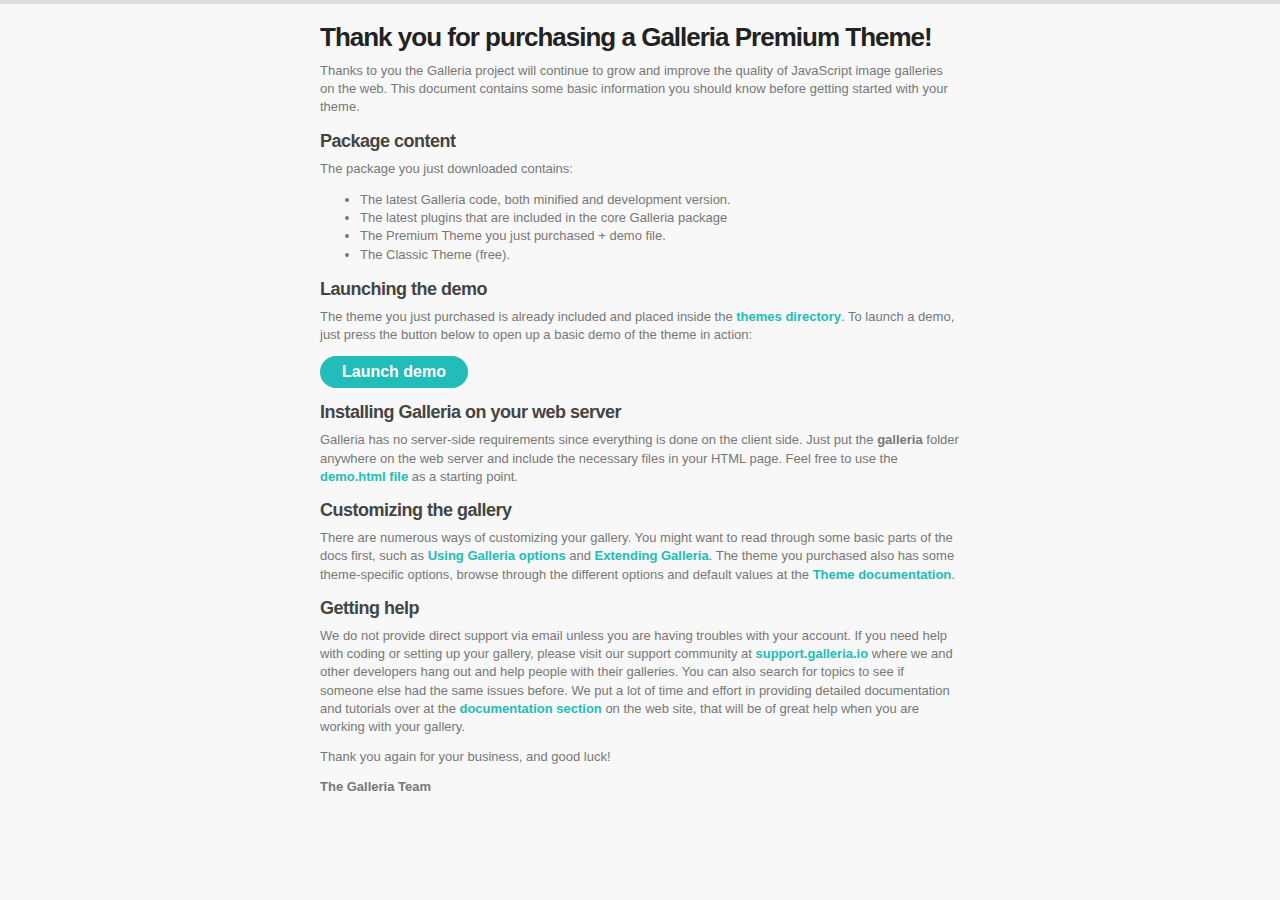
<file: miniml/readme.html>
<!DOCTYPE html>
<html lang="en">
<head>
    <meta charset="utf-8">
    <meta name="viewport" content="width=device-width,initial-scale=0.5,user-scalable=no">
    <title>Thank you for purchasing a Galleria Premium Theme</title>
    <style>
        html,body{background:#f8f8f8;margin:0;}
        html{border-top:4px solid #ddd;}
        body{color:#777;font:13px/1.4 "helvetica neue",arial,sans-serif;max-width:640px;padding:20px 40px;margin:0 auto;}
        h1{font-size:26px;font-weight:bold;letter-spacing:-1px;color:#222;margin:0 0 12px;line-height:1;}
        h2{font-size:18px;letter-spacing:-.5px;margin:0 0 6px;color:#444;}
        p{margin:0 0 12px}
        a{color:#22BCB9;text-decoration:none;font-weight:bold;}
        a:hover{text-decoration:underline;}
        .button{background:#22BCB9;display:inline-block;padding: 8px 22px;font-size:16px;color:#fff;border-radius:16px;-moz-border-radius:16px;line-height:1;}
        .button:hover{background:#222;text-decoration:none;}
    </style>
</head>
<body>
    <h1>Thank you for purchasing a Galleria Premium Theme!</h1>
    <p>Thanks to you the Galleria project will continue to grow and improve the quality of JavaScript image galleries on the web.
    This document contains some basic information you should know before getting started with your theme.</p>

    <h2>Package content</h2>
    <p>The package you just downloaded contains:</p>
    <ul>
        <li>The latest Galleria code, both minified and development version.</li>
        <li>The latest plugins that are included in the core Galleria package</li>
        <li>The Premium Theme you just purchased + demo file.</li>
        <li>The Classic Theme (free).</li>
    </ul>

    <h2>Launching the demo</h2>
    <p>The theme you just purchased is already included and placed inside the <a href="galleria/themes/">themes directory</a>.
    To launch a demo, just press the button below to open up a basic demo of the theme in action:</p>
    <p><a class="button" href="demo.html">Launch demo</a></p>

    <h2>Installing Galleria on your web server</h2>
    <p>Galleria has no server-side requirements since everything is done on the client side. Just put the <strong>galleria</strong> folder anywhere on the web server and include the necessary files in your HTML page.
    Feel free to use the <a href="demo.html">demo.html file</a> as a starting point.</p>

    <h2>Customizing the gallery</h2>
    <p>There are numerous ways of customizing your gallery.
        You might want to read through some basic parts of the docs first, such as <a href="http://galleria.io/docs/options/">Using Galleria options</a>
        and <a href="http://galleria.io/docs/references/extending/">Extending Galleria</a>.
        The theme you purchased also has some theme-specific options,
browse through the different options and default values at the <a href="http://galleria.io/docs/#themes">Theme documentation</a>.</p>

    <h2>Getting help</h2>
    <p>We do not provide direct support via email unless you are having troubles with your account.
        If you need help with coding or setting up your gallery, please visit our support community at <a href="http://support.galleria.io/">support.galleria.io</a>
        where we and other developers hang out and help people with
their galleries. You can also search for topics to see if someone else
had the same issues before.
        We put a lot of time and effort in providing detailed
documentation and tutorials over at the <a href="http://galleria.io/docs/">documentation section</a> on the web site,
        that will be of great help when you are working with your gallery.</p>

    <p>Thank you again for your business, and good luck!</p>

    <p><strong>The Galleria Team</strong></p>

</body>
</html>
</file>
